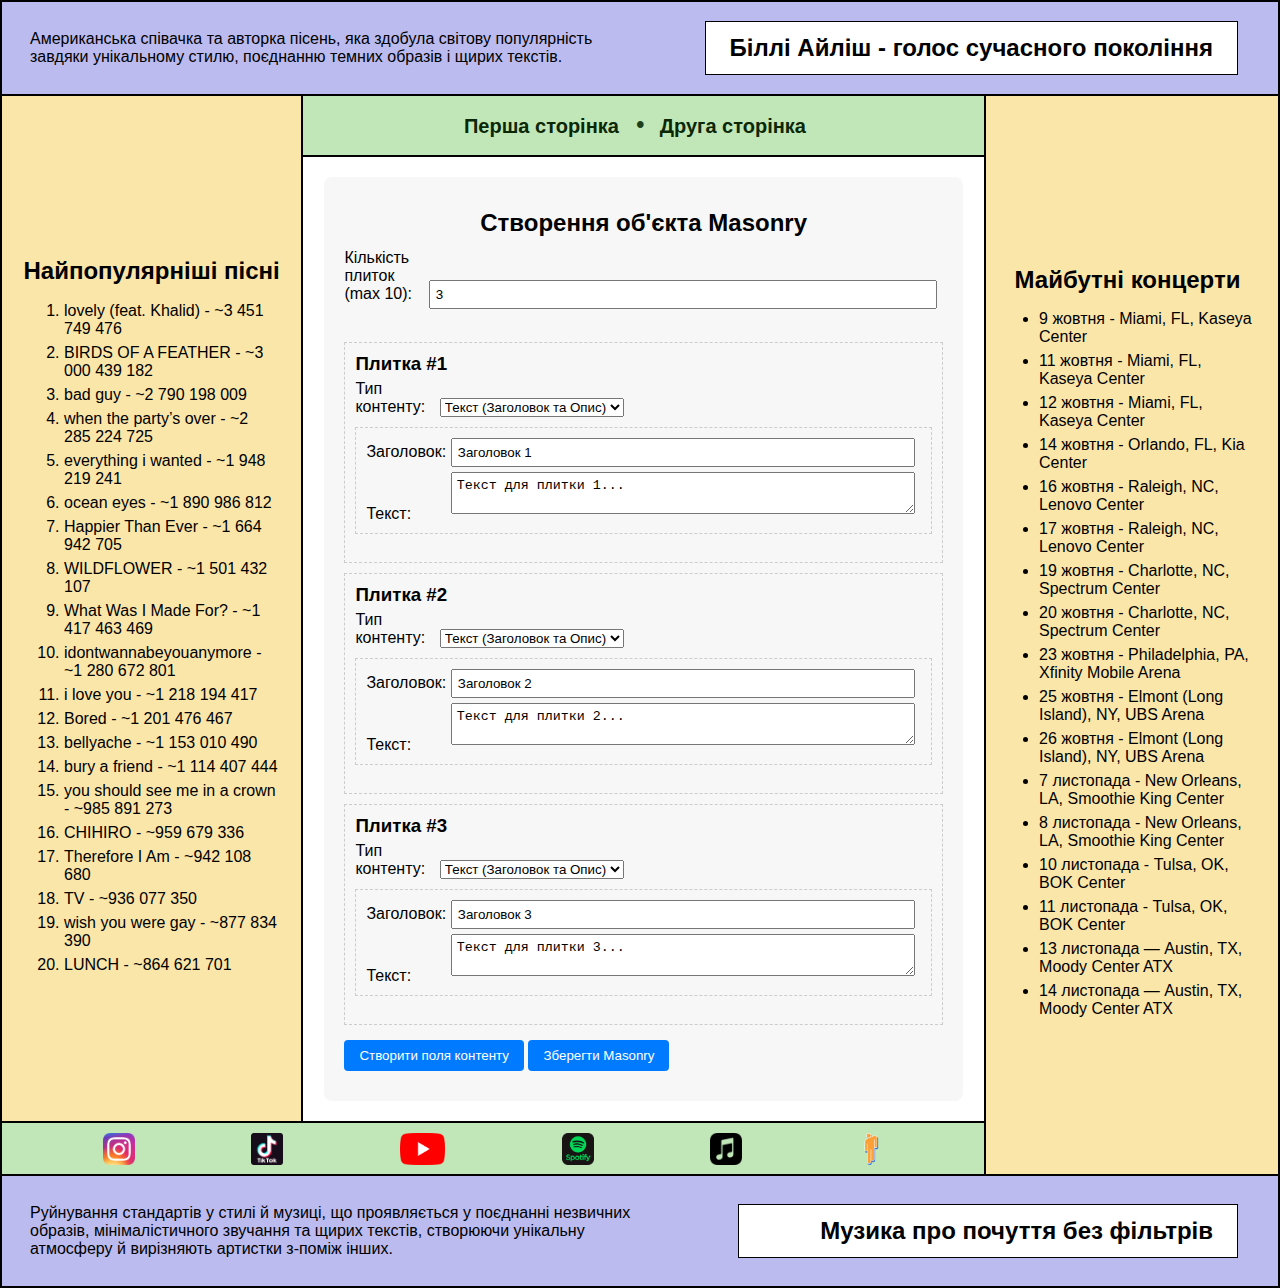
<file: index.html>
<!DOCTYPE html>
<html lang="uk">
<head>
    <meta charset="UTF-8">
    <meta name="viewport" content="width=device-width, initial-scale=1.0">
    <title>Billie Eilish</title>
    <link rel="stylesheet" href="css/style.css">
</head>
<body>
    <div class="grid" id="page">
        <div class="blue area" id="block1">
            <p>
                Американська співачка та авторка пісень, яка здобула світову популярність завдяки унікальному стилю, поєднанню темних образів і щирих текстів.
            </p>
            <div class="white area" id="x">
                <h2>Біллі Айліш - голос сучасного покоління</h2>
            </div>
        </div>
        <div class="grid" id="block23456">
            <div class="grid" id="block2356">
                <div class="grid" id="block235">
                    <div class="orange area" id="block2">
                        <h2>Найпопулярніші пісні</h2>
                    <ol>
                        <li>lovely (feat. Khalid) - ~3 451 749 476</li>
                        <li>BIRDS OF A FEATHER - ~3 000 439 182</li>
                        <li>bad guy - ~2 790 198 009</li>
                        <li>when the party’s over - ~2 285 224 725</li>
                        <li>everything i wanted - ~1 948 219 241</li>
                        <li>ocean eyes - ~1 890 986 812</li>
                        <li>Happier Than Ever - ~1 664 942 705</li>
                        <li>WILDFLOWER - ~1 501 432 107</li>
                        <li>What Was I Made For? - ~1 417 463 469</li>
                        <li>idontwannabeyouanymore - ~1 280 672 801</li>
                        <li>i love you - ~1 218 194 417</li>
                        <li>Bored - ~1 201 476 467</li>
                        <li>bellyache - ~1 153 010 490</li>
                        <li>bury a friend - ~1 114 407 444</li>
                        <li>you should see me in a crown - ~985 891 273</li>
                        <li>CHIHIRO - ~959 679 336</li>
                        <li>Therefore I Am - ~942 108 680</li>
                        <li>TV - ~936 077 350</li>
                        <li>wish you were gay - ~877 834 390</li>
                        <li>LUNCH - ~864 621 701</li>
                    </ol>
                    </div>
                    <div class="grid" id="block35">
                        <div class="green area" id="block3">
                            <ul>
                                <li><a href="index.html">Перша сторінка</a></li>
                                <li><a href="html/index_second.html">Друга сторінка</a></li>
                            </ul>
                        </div>
                        <div class="grid main" id="block5">
                            <div id="masonry_creator">
                                <h2>Створення об'єкта Masonry</h2>
                                <label for="itemCount">Кількість плиток (max 10):</label>
                                <input type="number" id="itemCount" min="1" max="10" value="3"><br><br>
                                
                                <div id="content_fields">
                                    </div>

                                <button onclick="generateFields()">Створити поля контенту</button>
                                <button onclick="saveMasonryData()">Зберегти Masonry</button>
                                
                                <p id="message_status"></p>
                            </div>
                        </div>
                    </div>
                </div>
                <div class="green area" id="block6">
                    <a href="https://www.instagram.com/billieeilish/" target="_blank"><img src="css/Instagram_icon.png" alt="Instagram"></a>
                    <a href="https://www.tiktok.com/@billieeilish?utm_source=tt_21&enter_from=h5_t&lang=ru" target="_blank"><img src="css/tiktok_icon.png" alt="TikTok"></a>
                    <a href="https://www.youtube.com/@BillieEilish" target="_blank"><img src="css/youtube_icon.png" alt="YouTube" height="40"></a>
                    <a href="https://open.spotify.com/artist/6qqNVTkY8uBg9cP3Jd7DAH" target="_blank"><img src="css/spotify_icon.png" alt="Spotify"></a>
                    <a href="https://music.apple.com/ua/artist/billie-eilish/1065981054?l=uk" target="_blank"><img src="css/apple_music_icon.png" alt="Apple Music"></a>
                    <a href="https://store.billieeilish.com/?srsltid=AfmBOorZgpns0XFzJgY10PFqsdTlUGylYkywpKZKPReMnGdHvt2GHA6o" target="_blank"><img src="css/store_icon.png" alt="Store"></a>
                </div>
            </div>
            <div class="orange area" id="block4">
                <h2>Майбутні концерти</h2>
                <ul>
                    <li>9 жовтня - Miami, FL, Kaseya Center</li>
                    <li>11 жовтня - Miami, FL, Kaseya Center</li>
                    <li>12 жовтня - Miami, FL, Kaseya Center</li>
                    <li>14 жовтня - Orlando, FL, Kia Center</li>
                    <li>16 жовтня - Raleigh, NC, Lenovo Center</li>
                    <li>17 жовтня - Raleigh, NC, Lenovo Center</li>
                    <li>19 жовтня - Charlotte, NC, Spectrum Center</li>
                    <li>20 жовтня - Charlotte, NC, Spectrum Center</li>
                    <li>23 жовтня - Philadelphia, PA, Xfinity Mobile Arena</li>
                    <li>25 жовтня - Elmont (Long Island), NY, UBS Arena</li>
                    <li>26 жовтня - Elmont (Long Island), NY, UBS Arena</li>
                    <li>7 листопада - New Orleans, LA, Smoothie King Center</li>
                    <li>8 листопада - New Orleans, LA, Smoothie King Center</li>
                    <li>10 листопада - Tulsa, OK, BOK Center</li>
                    <li>11 листопада - Tulsa, OK, BOK Center</li>
                    <li>13 листопада — Austin, TX, Moody Center ATX</li>
                    <li>14 листопада — Austin, TX, Moody Center ATX</li>
                </ul>
            </div>
        </div>
        <div class="blue area" id="block7">
            <p>
                Руйнування стандартів у стилі й музиці, що проявляється у поєднанні незвичних образів, мінімалістичного звучання та щирих текстів, створюючи унікальну атмосферу й вирізняють артистки з-поміж інших.
            </p>
            <div class="white area" id="y">
                <h2>Музика про почуття без фільтрів</h2>
            </div>
        </div>
    </div>
    <script src="js/script_first.js"></script>
</body>
</html>
</file>
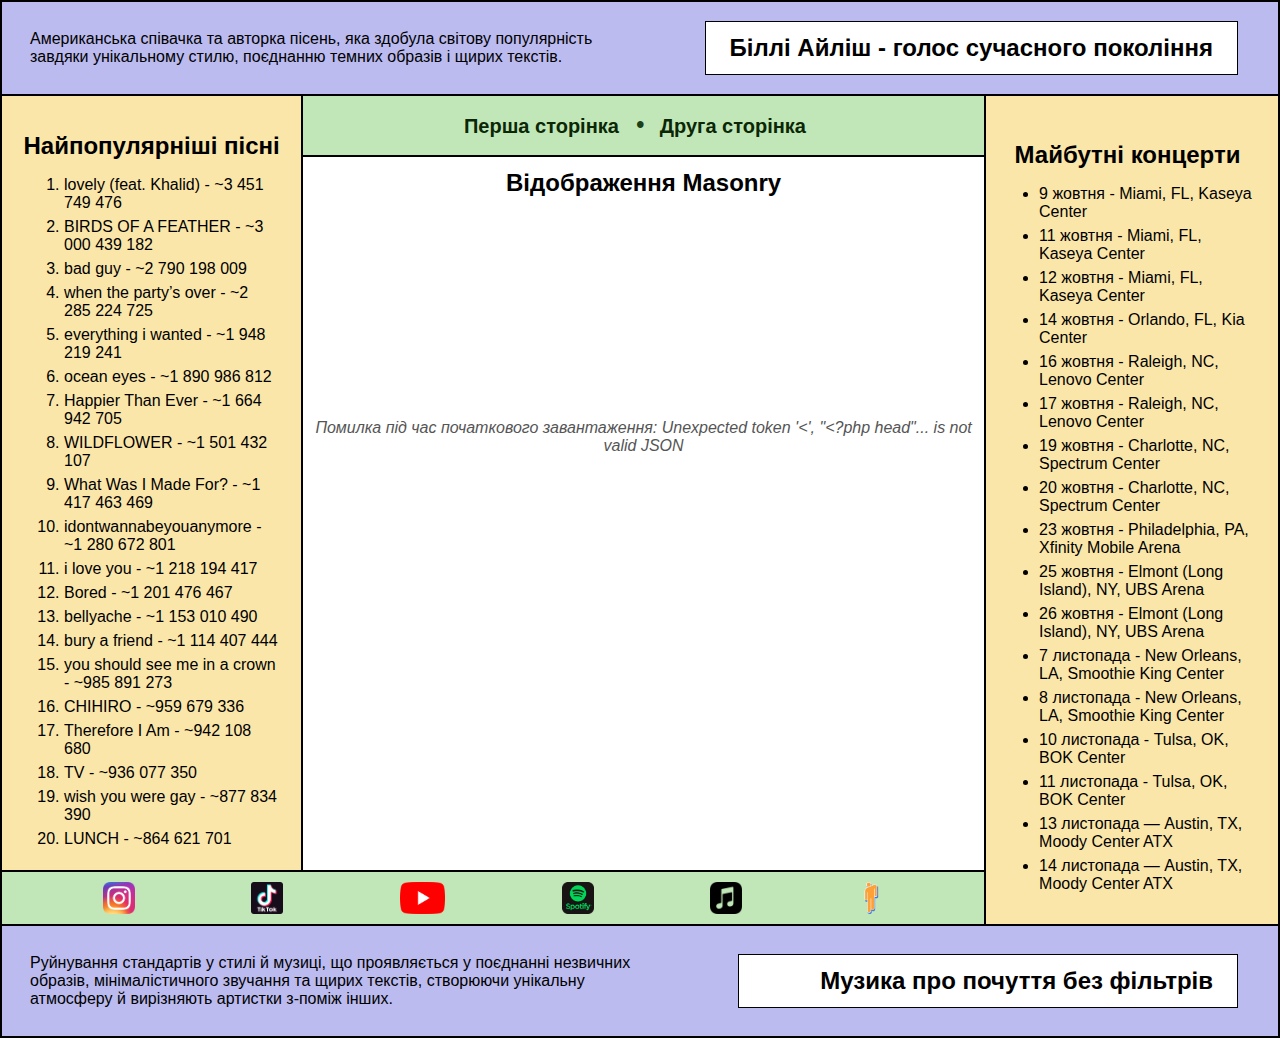
<file: html/index_second.html>
<!DOCTYPE html>
<html lang="uk">
<head>
    <meta charset="UTF-8">
    <meta name="viewport" content="width=device-width, initial-scale=1.0">
    <title>Billie Eilish</title>
    <link rel="stylesheet" href="../css/style.css">
</head>
<body>
    <div class="grid" id="page">
        <div class="blue area" id="block1">
            <p>
                Американська співачка та авторка пісень, яка здобула світову популярність завдяки унікальному стилю, поєднанню темних образів і щирих текстів.
            </p>
            <div class="white area" id="x">
                <h2>Біллі Айліш - голос сучасного покоління</h2>
            </div>
        </div>
        <div class="grid" id="block23456">
            <div class="grid" id="block2356">
                <div class="grid" id="block235">
                    <div class="orange area" id="block2">
                        <h2>Найпопулярніші пісні</h2>
                    <ol>
                        <li>lovely (feat. Khalid) - ~3 451 749 476</li>
                        <li>BIRDS OF A FEATHER - ~3 000 439 182</li>
                        <li>bad guy - ~2 790 198 009</li>
                        <li>when the party’s over - ~2 285 224 725</li>
                        <li>everything i wanted - ~1 948 219 241</li>
                        <li>ocean eyes - ~1 890 986 812</li>
                        <li>Happier Than Ever - ~1 664 942 705</li>
                        <li>WILDFLOWER - ~1 501 432 107</li>
                        <li>What Was I Made For? - ~1 417 463 469</li>
                        <li>idontwannabeyouanymore - ~1 280 672 801</li>
                        <li>i love you - ~1 218 194 417</li>
                        <li>Bored - ~1 201 476 467</li>
                        <li>bellyache - ~1 153 010 490</li>
                        <li>bury a friend - ~1 114 407 444</li>
                        <li>you should see me in a crown - ~985 891 273</li>
                        <li>CHIHIRO - ~959 679 336</li>
                        <li>Therefore I Am - ~942 108 680</li>
                        <li>TV - ~936 077 350</li>
                        <li>wish you were gay - ~877 834 390</li>
                        <li>LUNCH - ~864 621 701</li>
                    </ol>
                    </div>
                    <div class="grid" id="block35">
                        <div class="green area" id="block3">
                            <ul>
                                <li><a href="../index.html">Перша сторінка</a></li>
                                <li><a href="index_second.html">Друга сторінка</a></li>
                            </ul>
                        </div>
                        <div class="grid main" id="block5">
                            <h2>Відображення Masonry</h2>
                            <div id="masonry_container" style="position: relative; width: 100%; min-height: 200px;">
                                </div>
                            <p id="update_status"></p>
                        </div>
                    </div>
                </div>
                <div class="green area" id="block6">
                    <a href="https://www.instagram.com/billieeilish/" target="_blank"><img src="../css/Instagram_icon.png" alt="Instagram"></a>
                    <a href="https://www.tiktok.com/@billieeilish?utm_source=tt_21&enter_from=h5_t&lang=ru" target="_blank"><img src="../css/tiktok_icon.png" alt="TikTok"></a>
                    <a href="https://www.youtube.com/@BillieEilish" target="_blank"><img src="../css/youtube_icon.png" alt="YouTube" height="40"></a>
                    <a href="https://open.spotify.com/artist/6qqNVTkY8uBg9cP3Jd7DAH" target="_blank"><img src="../css/spotify_icon.png" alt="Spotify"></a>
                    <a href="https://music.apple.com/ua/artist/billie-eilish/1065981054?l=uk" target="_blank"><img src="../css/apple_music_icon.png" alt="Apple Music"></a>
                    <a href="https://store.billieeilish.com/?srsltid=AfmBOorZgpns0XFzJgY10PFqsdTlUGylYkywpKZKPReMnGdHvt2GHA6o" target="_blank"><img src="../css/store_icon.png" alt="Store"></a>
                </div>
            </div>
            <div class="orange area" id="block4">
                <h2>Майбутні концерти</h2>
                <ul>
                    <li>9 жовтня - Miami, FL, Kaseya Center</li>
                    <li>11 жовтня - Miami, FL, Kaseya Center</li>
                    <li>12 жовтня - Miami, FL, Kaseya Center</li>
                    <li>14 жовтня - Orlando, FL, Kia Center</li>
                    <li>16 жовтня - Raleigh, NC, Lenovo Center</li>
                    <li>17 жовтня - Raleigh, NC, Lenovo Center</li>
                    <li>19 жовтня - Charlotte, NC, Spectrum Center</li>
                    <li>20 жовтня - Charlotte, NC, Spectrum Center</li>
                    <li>23 жовтня - Philadelphia, PA, Xfinity Mobile Arena</li>
                    <li>25 жовтня - Elmont (Long Island), NY, UBS Arena</li>
                    <li>26 жовтня - Elmont (Long Island), NY, UBS Arena</li>
                    <li>7 листопада - New Orleans, LA, Smoothie King Center</li>
                    <li>8 листопада - New Orleans, LA, Smoothie King Center</li>
                    <li>10 листопада - Tulsa, OK, BOK Center</li>
                    <li>11 листопада - Tulsa, OK, BOK Center</li>
                    <li>13 листопада — Austin, TX, Moody Center ATX</li>
                    <li>14 листопада — Austin, TX, Moody Center ATX</li>
                </ul>
            </div>
        </div>
        <div class="blue area" id="block7">
            <p>
                Руйнування стандартів у стилі й музиці, що проявляється у поєднанні незвичних образів, мінімалістичного звучання та щирих текстів, створюючи унікальну атмосферу й вирізняють артистки з-поміж інших.
            </p>
            <div class="white area" id="y">
                <h2>Музика про почуття без фільтрів</h2>
            </div>
        </div>
    </div>
    <script src="../js/script_second.js"></script>
</body>
</html>
</file>
<file: css/style.css>
* {
    margin: 0;
}

div {
    display: block;
    unicode-bidi: isolate;
}

body {
    padding: 0;
    box-sizing: border-box;
    min-height: 700px;
    min-width: 1250px;
    display: flex;
    flex-direction: column;
}

.area {
    padding: 1em;
}

.blue, .green, .orange, .white, .main, body {
    border: 1px solid black;
    font-family:'Lucida Sans', 'Lucida Sans Regular', 'Lucida Grande', 'Lucida Sans Unicode', Geneva, Verdana, sans-serif;
}

.blue {
    background-color: rgb(187, 187, 239);
}

.orange {
    background-color: rgb(251, 230, 170);
}

.green {
    background-color: rgb(193, 231, 185);
}

.white {
    background-color: rgb(255, 255, 255);
}

#page {
    display: flex;
    flex-direction: column;
    height: auto;
    min-height: 99vh;
}

#block23456 {
    display: flex;
    flex: 1 1 100%;
    flex-direction: row;
}

#block2356 {
    display: flex;
    flex: 0 0 77%;
    flex-direction: column;
    overflow: hidden;
}

#block4 { 
    flex: 1 1 auto;
    display: flex;
    flex-direction: column;
    justify-content: center;
    align-items: center;
    padding-top: 1.5em;
    padding-left: 7px;
}

#block235 {
    display: flex;
    flex: 1 1 auto;
    flex-direction: row;
}

#block2 { 
    flex: 0 0 27.15%;
    max-width: 27.15%;
    display: flex;
    flex-direction: column;
    justify-content: center;
    align-items: center;
    padding-top: 1.5em;
}

#block35 {
    display: flex;
    flex: 1 1 auto;
    flex-direction: column;
}

#block3 { 
    flex: 0 0 auto; 
}

#block5 {
    display: flex;
    flex-direction: column;
    flex: 1 1 auto;
    padding: 0 0.5em;
}

.div_for_photo {
    display: flex;
    flex-direction: row;
    flex: 0 0 13em;
    align-items: center;
    justify-content: center;
    padding: 1em;
    padding-left: 1.5em;
}

#main {
    display: flex;
    flex: 1 1 auto;
    flex-direction: column;
    justify-content: center;
    padding: 1.5em;
    padding-left: 0.3em;
}

#main p{
    text-indent: 2em;
    margin-bottom: 1em;
    text-align: justify;
}

#main p:last-of-type { 
    margin-bottom: 0;
}

#block23456 h2{
    text-align: center;
    margin-bottom: 0.3em;
    margin-top: 0.5em;
}

#block1, #block7 {
    display: flex;
    flex-direction: row;
    flex: 0 0 auto;
    align-items: center;
    justify-content: space-between;
}

#block1 p, #block7 p {
    margin: 0.75em;
    max-width: 50%;
}

#x, #y {
    padding: 0.75em 1.5em;
    margin-right: 1.5em;
    width: fit-content;
    min-width: 450px;
}

#x { 
    text-align: center;
}

#y { 
    text-align: right; 
}

#block3 {
    display: flex;
    justify-content: center;
    text-align: center;
    font-weight: bold;
    padding: 0.5em 0;
    font-size: 20px;
}

#block3 ul { 
    padding-inline-start: 0;
}

#block3 ul li{
    display: inline-block;
    list-style: none;
    white-space: nowrap;
    padding: 0.3em 0.25em;
}

#block3 ul li::after {
    content: "•";
    margin-left: 0.75em;
    font-weight: bold;
    font-size: 23px;
    color: rgb(29, 63, 26);
}
#block3 ul li:last-child::after {
    content: "";
}

#block3 ul li a {
    color: rgb(11, 39, 5);
    text-decoration: none;
}
#block3 ul li a:visited { color: rgb(76, 90, 79); }

#block4 ul li, #block2 ol li { 
    margin: 6px; 
    margin-top: 2px;
}

#block2 h2, #block4 h2 {
    margin-bottom: 0.6em;
}

#block6 {
    display: flex;
    flex-direction: row;
    flex-wrap: wrap;
    flex: 0 0 auto;
    justify-content: center;
    align-items: center;
    gap: 12%;
    padding: 0.35em;
}

#block6 img {
    height: 32px;
    margin-top: 4px;
}

.img { 
    width: 100%; 
}

@media (max-width: 768px) {
    body {
        min-width: 0;
        display: flex;
        flex-direction: column;
        font-size: 14px;
    }

    #page, #block23456, #block2356, #block235, #block35 {
        display: flex;
        flex-direction: column;
        width: 100%;
    }

    #block1, #block7 {
        flex-direction: column;
        text-align: center;
        align-items: center;
        justify-content: center;
        gap: 1em;
    }

    #x, #y {
        min-width: unset;
        width: 70%;
        margin: 0 auto;
        text-align: center;
    }

    #block1 p, #block7 p {
        max-width: 95%;
        margin: 0.5em auto;
        font-size: 0.95em;
    }

    #block2, #block4 {
        width: 100%;
        text-align: center;
        align-items: center;
        padding: 1em 0.5em;
    }

    #block2 {
        width: 100% !important;
        max-width: 100% !important;
        flex: 1 1 100%;
        box-sizing: border-box;
        margin: 0;
        padding: 1em;
        text-align: center;
    }

    #block2 ol {
        padding-left: 1.5em;
        text-align: left;
        font-size: 0.7em;
    }

    #block4 ul {
        padding-left: 1.5em;
        text-align: left;
        font-size: 0.7em;
    }

    #block3 {
        text-align: center;
        font-size: 15px;
    }

    #block3 ul {
        padding: 0;
    }

    #block3 ul li {
        display: block;
        list-style: none;
        padding: 0.4em 0;
    }

    #block3 ul li::after {
        content: "";
    }

    .div_for_photo {
        justify-content: center;
        padding: 1em 0;
    }

    .div_for_photo img {
        width: 85%;
        height: auto;
        border-radius: 10px;
    }

    #main {
        padding: 1em 1em;
        order: 0;
        width: 100%;
        padding: 1em;
        box-sizing: border-box;
        background: white;
    }

    #main h2 {
        text-align: center;
        margin-bottom: 0.6em;
        font-size: 1em;
    }

    #main p {
        text-indent: 1.2em;
        text-align: justify;
        font-size: 0.8em;
        margin-bottom: 1em;
    }

    #block6 {
        display: flex;
        flex-wrap: wrap;
        justify-content: center;
        align-items: center;
        gap: 12%;
        padding: 1em 0.5em;
    }

    #block6 img {
        height: 28px;
    }

    html, body {
        width: 100%;
        overflow-x: hidden;
    }

    #page, #block23456, #block2356, #block235, #block35,
    #block1, #block2, #block3, #block4, #block5, #block6, #block7,
    .div_for_photo, #main {
        max-width: 100%;
        overflow-x: hidden;
        box-sizing: border-box;
    }

    #x, #y {
        width: fit-content;
        padding: 0.75em 1.75em;
        min-width: unset;
        box-sizing: border-box;
    }
     #main img {
        display: block;
        width: 85%;
        max-width: 100%;
        height: auto;
        margin: 0 auto 1em auto;
        float: none;
    }

    #main p {
        text-align: justify;
        font-size: 0.9em;
        margin-bottom: 1em;
    }
    #block5 {
        display: flex;
        flex-direction: column;
        align-items: center;
        justify-content: center;
        gap: 0;
    }

    .div_for_photo {
        order: -1;
        width: 100%;
        display: flex;
        justify-content: center;
        align-items: center;
        padding: 1em 0;
        background: transparent;
    }

    .div_for_photo img {
        height: 100%;
        width: auto;
        border-radius: 10px;
        display: block;
        margin: 0 auto;
    }

    #main {
        order: 0;
        width: 100%;
        padding: 1em;
        box-sizing: border-box;
        background: white;
    }
}

#masonry_creator {
    padding: 20px;
    background-color: #f7f7f7;
    border-radius: 8px;
    width: 90%;
    margin: 20px auto;
}

#content_fields div {
    border: 1px dashed #ccc;
    padding: 10px;
    margin-top: 10px;
}

#masonry_creator label {
    display: inline-block;
    width: 80px;
    margin-top: 5px;
}

#masonry_creator input[type="text"], #masonry_creator textarea, #masonry_creator input[type="number"] {
    width: calc(100% - 90px);
    margin-bottom: 5px;
    padding: 5px;
    box-sizing: border-box;
}

#masonry_creator button {
    margin-top: 15px;
    padding: 8px 15px;
    cursor: pointer;
    background-color: #007bff;
    color: white;
    border: none;
    border-radius: 4px;
}

#message_status {
    margin-top: 10px;
    font-weight: bold;
    color: green;
}

.content-area label {
    display: block;
    margin-top: 5px;
}
.content-area input[type="text"], 
.content-area textarea, 
.content-area input[type="url"] {
    width: calc(100% - 10px);
    box-sizing: border-box;
}

.masonry-item {
    transition: top 0.3s ease-out, left 0.3s ease-out;
}

.masonry-content h4 {
    margin-top: 0;
    color: #333;
}

.masonry-content p {
    font-size: 0.9em;
    text-indent: 0 !important;
}

#update_status {
    text-align: center;
    margin-top: 15px;
    font-style: italic;
    color: #555;
}

.masonry-image {
    width: 100%;
    height: 100%;
    object-fit: cover;
    display: block;
}
</file>
